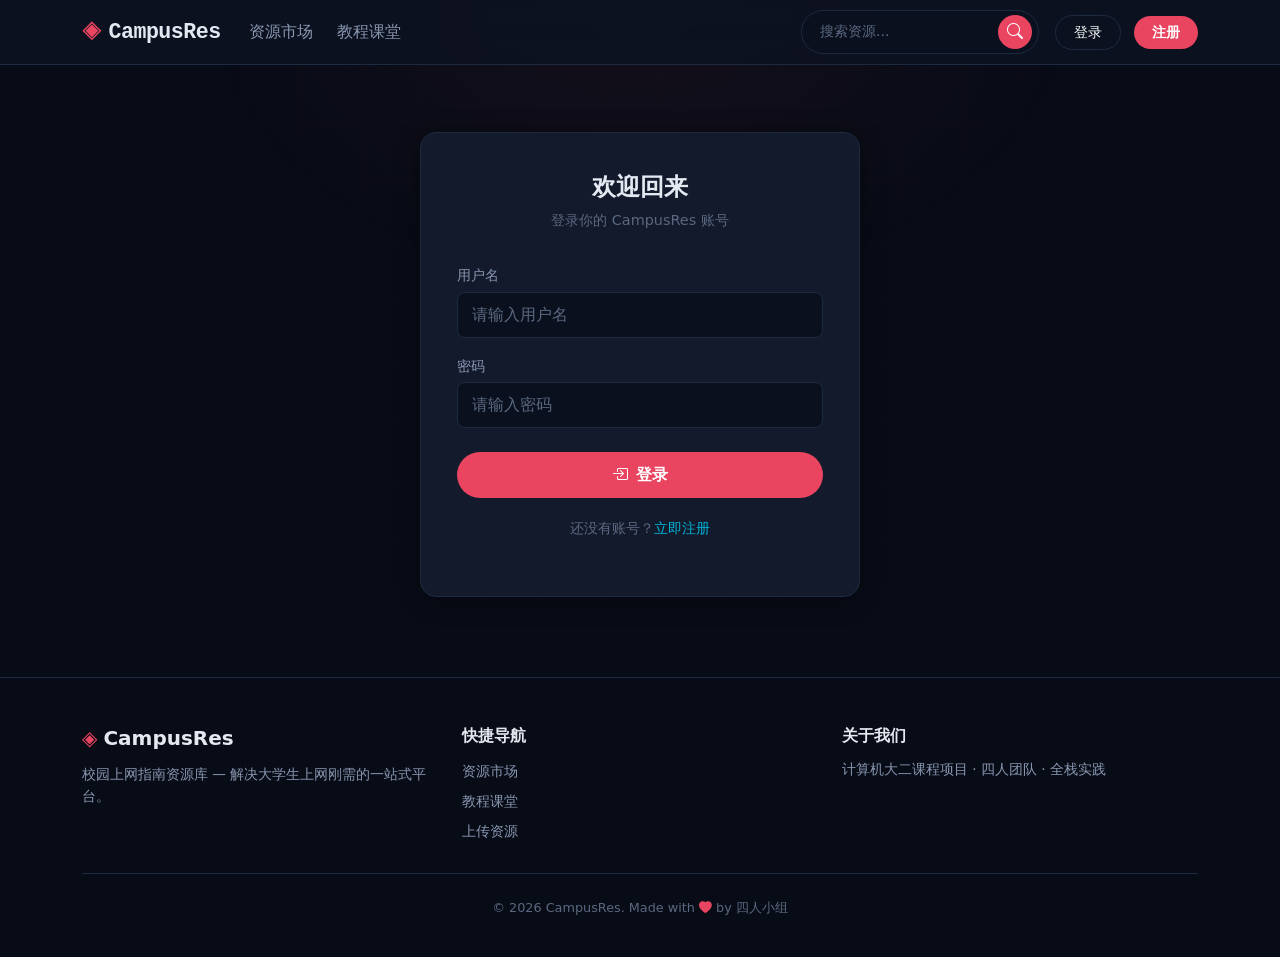
<file: src/main/webapp/pages/login.html>
<!DOCTYPE html>
<html lang="zh-CN">
<head>
  <meta charset="UTF-8">
  <meta name="viewport" content="width=device-width, initial-scale=1.0">
  <title>登录 — CampusRes</title>
  <link href="https://cdn.jsdelivr.net/npm/bootstrap@5.3.3/dist/css/bootstrap.min.css" rel="stylesheet">
  <link href="https://cdn.jsdelivr.net/npm/bootstrap-icons@1.11.3/font/bootstrap-icons.css" rel="stylesheet">
  <link href="../css/style.css" rel="stylesheet">
</head>
<body>
<header id="navbar"></header>

<div class="container">
  <div class="form-card">
    <h1 class="form-title">欢迎回来</h1>
    <p class="form-subtitle">登录你的 CampusRes 账号</p>
    <form id="loginForm" novalidate>
      <div class="mb-3">
        <label class="form-label" for="username">用户名</label>
        <input type="text" class="form-control" id="username" name="username" placeholder="请输入用户名" required minlength="2" maxlength="50" autocomplete="username">
        <div class="invalid-feedback" id="usernameFeedback"></div>
      </div>
      <div class="mb-4">
        <label class="form-label" for="password">密码</label>
        <input type="password" class="form-control" id="password" name="password" placeholder="请输入密码" required minlength="4" maxlength="100" autocomplete="current-password">
        <div class="invalid-feedback" id="passwordFeedback"></div>
      </div>
      <button type="submit" class="btn btn-primary-full" id="submitBtn">
        <i class="bi bi-box-arrow-in-right me-2"></i>登录
      </button>
    </form>
    <p class="form-switch-link">
      还没有账号？<a href="register.html">立即注册</a>
    </p>
  </div>
</div>

<footer id="footer"></footer>

<script src="https://cdn.jsdelivr.net/npm/bootstrap@5.3.3/dist/js/bootstrap.bundle.min.js"></script>
<script src="../js/api.js"></script>
<script src="../js/common.js"></script>
<script>
(function() {
  var submitting = false;
  var form = document.getElementById('loginForm');
  var submitBtn = document.getElementById('submitBtn');
  var username = document.getElementById('username');
  var password = document.getElementById('password');

  if (!form || !submitBtn) return;

  function setInvalid(el, msg) {
    el.classList.add('is-invalid');
    var fb = document.getElementById(el.id + 'Feedback');
    if (fb) fb.textContent = msg;
  }
  function clearInvalid(el) { el.classList.remove('is-invalid'); }
  function doPost(url, data) {
    return fetch(url, {
      method: 'POST',
      headers: { 'Content-Type': 'application/json' },
      body: JSON.stringify(data)
    }).then(function(res) { return res.json(); });
  }

  form.addEventListener('submit', function(e) {
    e.preventDefault();
    if (submitting) return;

    var valid = true;
    clearInvalid(username); clearInvalid(password);

    if (!username.value.trim()) { setInvalid(username, '请输入用户名'); valid = false; }
    else if (username.value.trim().length < 2) { setInvalid(username, '用户名至少2个字符'); valid = false; }
    if (!password.value) { setInvalid(password, '请输入密码'); valid = false; }
    else if (password.value.length < 4) { setInvalid(password, '密码至少4个字符'); valid = false; }

    if (!valid) return;

    submitting = true;
    submitBtn.disabled = true;
    submitBtn.innerHTML = '<span class="spinner-border spinner-border-sm me-2"></span>登录中……';

    doPost('/demo-1.0-SNAPSHOT/api/login', {
      username: username.value.trim(),
      password: password.value
    }).then(function(json) {
      if (json.code === 200 && json.data) {
        setCurrentUser(json.data);
        try { showToast('登录成功', 'success'); } catch(ignored) {}
        setTimeout(function() { location.replace('../index.html'); }, 400);
      } else {
        showToast(json.message || '登录失败', 'error');
        submitting = false;
        submitBtn.disabled = false;
        submitBtn.innerHTML = '<i class="bi bi-box-arrow-in-right me-2"></i>登录';
      }
    }).catch(function(err) {
      console.error(err);
      submitting = false;
      submitBtn.disabled = false;
      submitBtn.innerHTML = '<i class="bi bi-box-arrow-in-right me-2"></i>登录';
    });
  });
})();
</script>
</body>
</html>
</file>
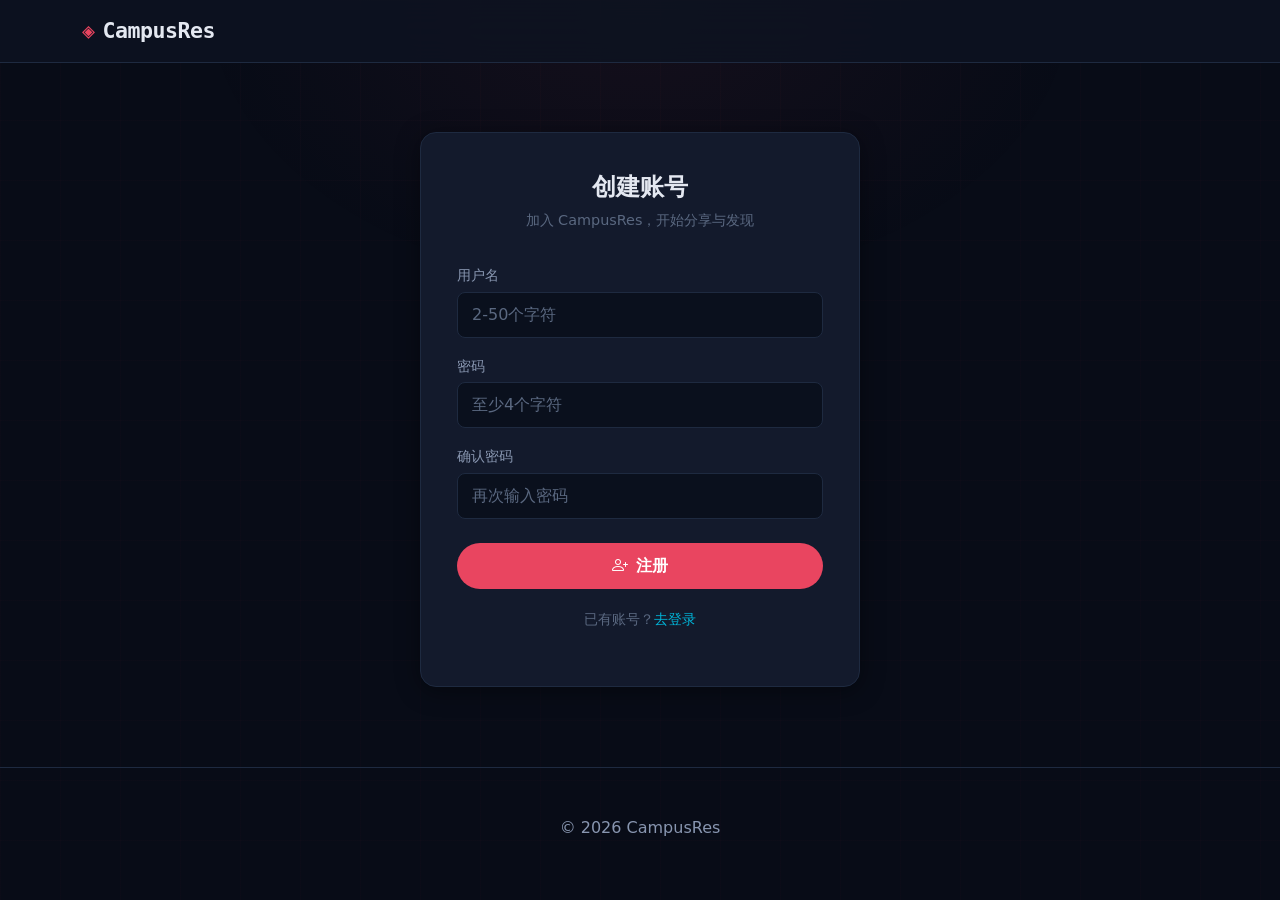
<file: src/main/webapp/pages/register.html>
<!DOCTYPE html>
<html lang="zh-CN">
<head>
  <meta charset="UTF-8">
  <meta name="viewport" content="width=device-width, initial-scale=1.0">
  <title>注册 — CampusRes</title>
  <link href="https://cdn.jsdelivr.net/npm/bootstrap@5.3.3/dist/css/bootstrap.min.css" rel="stylesheet">
  <link href="https://cdn.jsdelivr.net/npm/bootstrap-icons@1.11.3/font/bootstrap-icons.css" rel="stylesheet">
  <link href="../css/style.css" rel="stylesheet">
</head>
<body>

<header id="navbar"></header>

<div class="container">
  <div class="form-card">
    <h1 class="form-title">创建账号</h1>
    <p class="form-subtitle">加入 CampusRes，开始分享与发现</p>

    <div id="msg" style="display:none; padding:10px; border-radius:8px; margin-bottom:16px; text-align:center; font-weight:600;"></div>

    <form id="regForm" novalidate>
      <div class="mb-3">
        <label class="form-label" for="regUser">用户名</label>
        <input type="text" class="form-control" id="regUser" placeholder="2-50个字符" maxlength="50" autocomplete="username">
        <div class="invalid-feedback" id="regUserFeedback"></div>
      </div>
      <div class="mb-3">
        <label class="form-label" for="regPass">密码</label>
        <input type="password" class="form-control" id="regPass" placeholder="至少4个字符" maxlength="100" autocomplete="new-password">
        <div class="invalid-feedback" id="regPassFeedback"></div>
      </div>
      <div class="mb-4">
        <label class="form-label" for="regPass2">确认密码</label>
        <input type="password" class="form-control" id="regPass2" placeholder="再次输入密码">
        <div class="invalid-feedback" id="regPass2Feedback"></div>
      </div>
      <button type="button" class="btn btn-primary-full" id="submitBtn" onclick="handleRegister()">
        <i class="bi bi-person-plus me-2"></i>注册
      </button>
    </form>
    <p class="form-switch-link">
      已有账号？<a href="login.html">去登录</a>
    </p>
  </div>
</div>

<footer id="footer"></footer>

<script>
  // === 极简导航栏和页脚（不依赖 common.js）===
  (function(){
    var nav = document.getElementById('navbar');
    if (nav) nav.innerHTML = '<nav class="navbar navbar-expand-lg fixed-top" id="mainNav" style="background:rgba(13,19,34,0.85);backdrop-filter:blur(18px);border-bottom:1px solid #1e2a40;padding:10px 0;"><div class="container"><a class="navbar-brand" href="../index.html" style="color:#e4e8f1;font-weight:700;font-size:1.35rem;"><span style="color:#e94560;margin-right:8px;">&#x25C8;</span>CampusRes</a></div></nav>';
    var footer = document.getElementById('footer');
    if (footer) footer.innerHTML = '<footer class="site-footer" style="margin-top:80px;padding:48px 0 24px;border-top:1px solid #1e2a40;color:#8896b0;text-align:center;"><p>&copy; 2026 CampusRes</p></footer>';
  })();

  // === 显示消息（成功/失败）===
  function showMsg(text, isSuccess) {
    var msgDiv = document.getElementById('msg');
    msgDiv.style.display = 'block';
    msgDiv.textContent = text;
    msgDiv.style.background = isSuccess ? 'rgba(0,230,118,0.12)' : 'rgba(233,69,96,0.12)';
    msgDiv.style.color = isSuccess ? '#00e676' : '#e94560';
    msgDiv.style.border = isSuccess ? '1px solid rgba(0,230,118,0.3)' : '1px solid rgba(233,69,96,0.3)';
  }

  // === 表单验证反馈 ===
  function setFeedback(id, msg) {
    var fb = document.getElementById(id);
    if (fb) {
      fb.textContent = msg;
      fb.style.display = 'block';
    }
    var inputId = id.replace('Feedback', '');
    var input = document.getElementById(inputId);
    if (input) input.classList.add('is-invalid');
  }

  function clearFeedbacks() {
    ['regUser', 'regPass', 'regPass2'].forEach(function(id) {
      var input = document.getElementById(id);
      if (input) input.classList.remove('is-invalid');
      var fb = document.getElementById(id + 'Feedback');
      if (fb) fb.style.display = 'none';
    });
  }

  // === 注册逻辑（原生 fetch，绝对路径跳转）===
  var busy = false;

  function handleRegister() {
    if (busy) return;

    var username = document.getElementById('regUser').value.trim();
    var password = document.getElementById('regPass').value;
    var confirm = document.getElementById('regPass2').value;

    clearFeedbacks();
    document.getElementById('msg').style.display = 'none';

    var valid = true;
    if (!username) {
      setFeedback('regUserFeedback', '请输入用户名');
      valid = false;
    } else if (username.length < 2) {
      setFeedback('regUserFeedback', '用户名至少2个字符');
      valid = false;
    }
    if (!password) {
      setFeedback('regPassFeedback', '请输入密码');
      valid = false;
    } else if (password.length < 4) {
      setFeedback('regPassFeedback', '密码至少4个字符');
      valid = false;
    }
    if (!confirm) {
      setFeedback('regPass2Feedback', '请确认密码');
      valid = false;
    } else if (password !== confirm) {
      setFeedback('regPass2Feedback', '两次输入的密码不一致');
      valid = false;
    }
    if (!valid) return;

    busy = true;
    var btn = document.getElementById('submitBtn');
    btn.disabled = true;
    btn.innerHTML = '<span class="spinner-border spinner-border-sm me-2"></span>注册中……';

    // 使用绝对路径（与登录页保持一致的 API 地址）
    fetch('/demo-1.0-SNAPSHOT/api/register', {
      method: 'POST',
      headers: { 'Content-Type': 'application/json' },
      body: JSON.stringify({ username: username, password: password })
    })
            .then(function(res) { return res.json(); })
            .then(function(json) {
              if (json.code === 200) {
                showMsg('✓ 注册成功！正在跳转到登录页……', true);
                setTimeout(function() {
                  location.replace('../login.html');
                });
              } else {
                showMsg(json.message || '注册失败', false);
                busy = false;
                btn.disabled = false;
                btn.innerHTML = '<i class="bi bi-person-plus me-2"></i>注册';
              }
            })
            .catch(function(err) {
              console.error(err);
              showMsg('网络错误，请检查后端服务', false);
              busy = false;
              btn.disabled = false;
              btn.innerHTML = '<i class="bi bi-person-plus me-2"></i>注册';
            });
  }
</script>

</body>
</html>
</file>
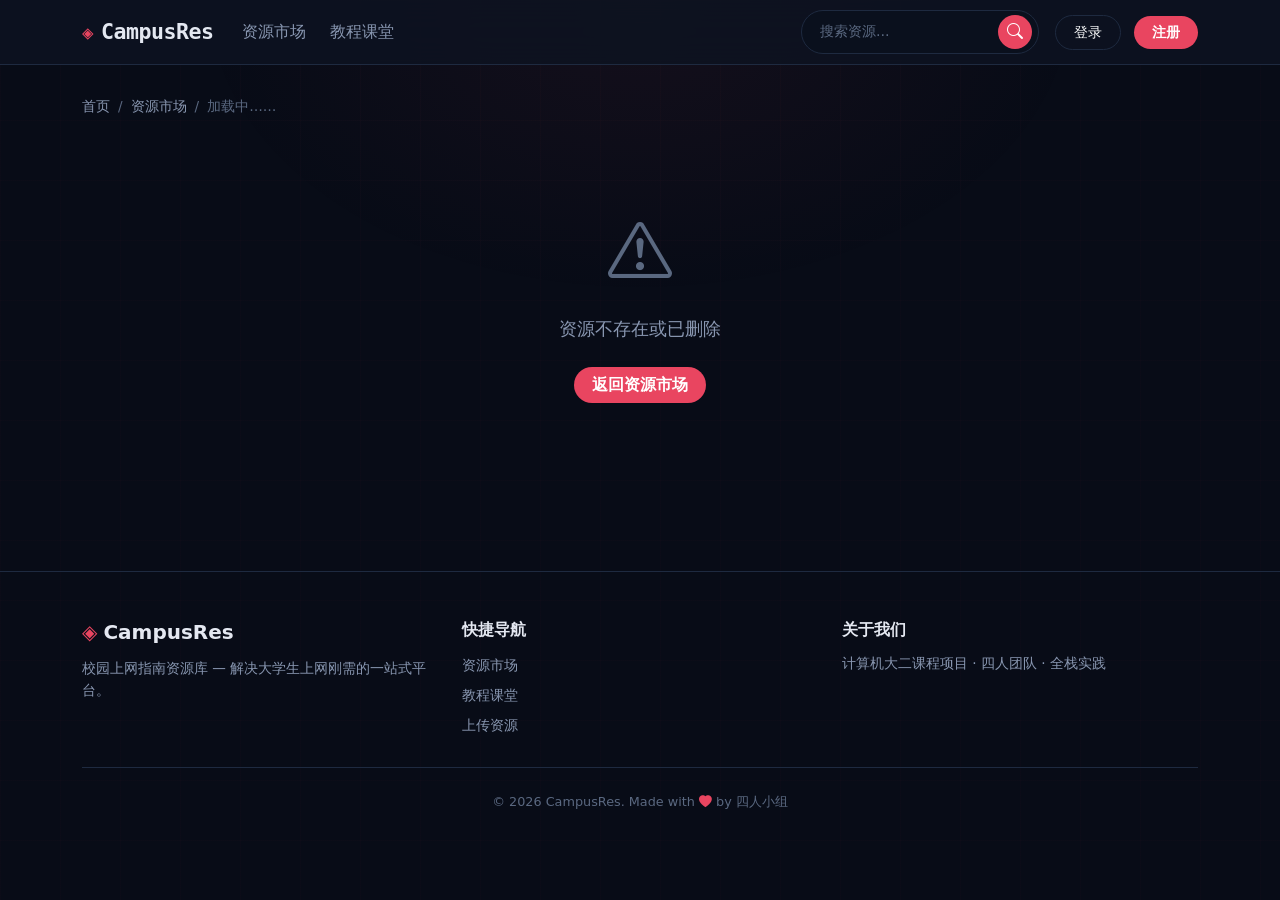
<file: src/main/webapp/pages/resource-detail.html>
<!DOCTYPE html>
<html lang="zh-CN">
<head>
  <meta charset="UTF-8">
  <meta name="viewport" content="width=device-width, initial-scale=1.0">
  <title>资源详情 — CampusRes</title>
  <link href="https://cdn.jsdelivr.net/npm/bootstrap@5.3.3/dist/css/bootstrap.min.css" rel="stylesheet">
  <link href="https://cdn.jsdelivr.net/npm/bootstrap-icons@1.11.3/font/bootstrap-icons.css" rel="stylesheet">
  <link href="../css/style.css" rel="stylesheet">
</head>
<body>
<header id="navbar"></header>

<div class="container py-4" id="detailContainer">
  <div class="breadcrumb-nav">
    <a href="../index.html">首页</a><span class="separator">/</span><a href="resources.html">资源市场</a><span class="separator">/</span><span id="breadcrumbTitle">加载中……</span>
  </div>

  <!-- Loading -->
  <div id="loadingState">
    <div class="skeleton" style="height:36px;width:60%;margin-bottom:16px;"></div>
    <div class="skeleton" style="height:20px;width:40%;margin-bottom:32px;"></div>
    <div class="skeleton" style="height:200px;border-radius:var(--radius);"></div>
  </div>

  <!-- Content -->
  <div id="detailContent" style="display:none;">
    <div class="detail-header">
      <h1 id="resTitle"></h1>
      <div class="detail-meta" id="resMeta"></div>
    </div>

    <div class="row">
      <div class="col-lg-8">
        <div class="detail-content" id="resDesc"></div>
      </div>
      <div class="col-lg-4">
        <div class="sidebar" style="position:sticky;top:90px;">
          <div class="sidebar-title"><i class="bi bi-file-earmark me-2"></i>文件信息</div>
          <div id="fileInfo" style="font-size:0.9rem;">
            <p class="text-muted">加载中……</p>
          </div>
          <button class="download-btn-lg w-100 mt-3" id="downloadBtn">
            <i class="bi bi-download"></i> 下载资源
          </button>
          <p class="text-muted mt-2" style="font-size:0.75rem;text-align:center;" id="downloadCountText"></p>
        </div>
      </div>
    </div>
  </div>

  <!-- Error -->
  <div id="errorState" style="display:none;" class="empty-state">
    <span class="empty-icon"><i class="bi bi-exclamation-triangle"></i></span>
    <div class="empty-title">资源不存在或已删除</div>
    <a href="resources.html" class="btn btn-accent mt-3">返回资源市场</a>
  </div>
</div>

<footer id="footer"></footer>

<script src="https://cdn.jsdelivr.net/npm/bootstrap@5.3.3/dist/js/bootstrap.bundle.min.js"></script>
<script src="../js/api.js"></script>
<script src="../js/common.js"></script>
<script>
(async function() {
  const id = getQueryParam('id');
  if (!id) { showError(); return; }

  function showError() {
    document.getElementById('loadingState').style.display = 'none';
    document.getElementById('detailContent').style.display = 'none';
    document.getElementById('errorState').style.display = 'block';
  }

  function getCatTagCls(catId) {
    const map = { 1:'steam', 2:'vpn', 3:'bt', 4:'github', 5:'api', 6:'other' };
    return 'cat-tag cat-tag-' + (map[catId] || 'other');
  }

  try {
    const res = await API.get('/api/resources/' + id);
    if (!res) { showError(); return; }

    document.getElementById('loadingState').style.display = 'none';
    document.getElementById('detailContent').style.display = '';

    document.getElementById('breadcrumbTitle').textContent = res.title;
    document.getElementById('resTitle').textContent = res.title;
    document.getElementById('resMeta').innerHTML = `
      ${res.categoryId ? `<span class="${getCatTagCls(res.categoryId)}">${escHtml(res.categoryName || '')}</span>` : ''}
      <span><i class="bi bi-person"></i> ${escHtml(res.uploaderName || '匿名')}</span>
      <span><i class="bi bi-clock"></i> ${formatDate(res.createdAt)}</span>
      <span><i class="bi bi-download"></i> 下载 ${res.downloadCount || 0} 次</span>`;
    document.getElementById('resDesc').innerHTML = res.description
      ? `<p style="white-space:pre-wrap;">${escHtml(res.description)}</p>`
      : '<p class="text-muted">暂无描述</p>';

    document.getElementById('fileInfo').innerHTML = `
      <p><i class="bi bi-file-earmark me-2"></i><strong>文件名：</strong>${escHtml(res.originalName || '未知')}</p>
      <p><i class="bi bi-hdd me-2"></i><strong>大小：</strong>${res.fileSize ? formatFileSize(res.fileSize) : '未知'}</p>
      <p><i class="bi bi-calendar me-2"></i><strong>上传时间：</strong>${formatDate(res.createdAt)}</p>`;
    document.getElementById('downloadCountText').textContent = `已下载 ${res.downloadCount || 0} 次`;

    document.getElementById('downloadBtn').addEventListener('click', async function() {
      const btn = this;
      btn.disabled = true;
      btn.innerHTML = '<span class="spinner-border spinner-border-sm me-2"></span>准备下载……';

      try {
        const response = await API.download('/api/resources/' + id + '/download');
        if (!response.ok) throw new Error('下载失败');

        const blob = await response.blob();
        const disposition = response.headers.get('Content-Disposition') || '';
        const match = disposition.match(/filename[^;=\n]*=((['"]).*?\2|[^;\n]*)/);
        let filename = 'download';
        if (match) {
          filename = match[1].replace(/['"]/g, '');
          try { filename = decodeURIComponent(filename); } catch {}
        }

        const url = window.URL.createObjectURL(blob);
        const a = document.createElement('a');
        a.href = url; a.download = filename;
        document.body.appendChild(a); a.click();
        document.body.removeChild(a);
        window.URL.revokeObjectURL(url);

        btn.innerHTML = '<i class="bi bi-check-circle me-2"></i>下载完成';
        setTimeout(() => { btn.innerHTML = '<i class="bi bi-download"></i> 下载资源'; btn.disabled = false; }, 2000);
        showToast('下载开始', 'success');
      } catch {
        btn.innerHTML = '<i class="bi bi-download"></i> 下载资源';
        btn.disabled = false;
        showToast('下载失败', 'error');
      }
    });
  } catch { showError(); }
})();
</script>
</body>
</html>
</file>
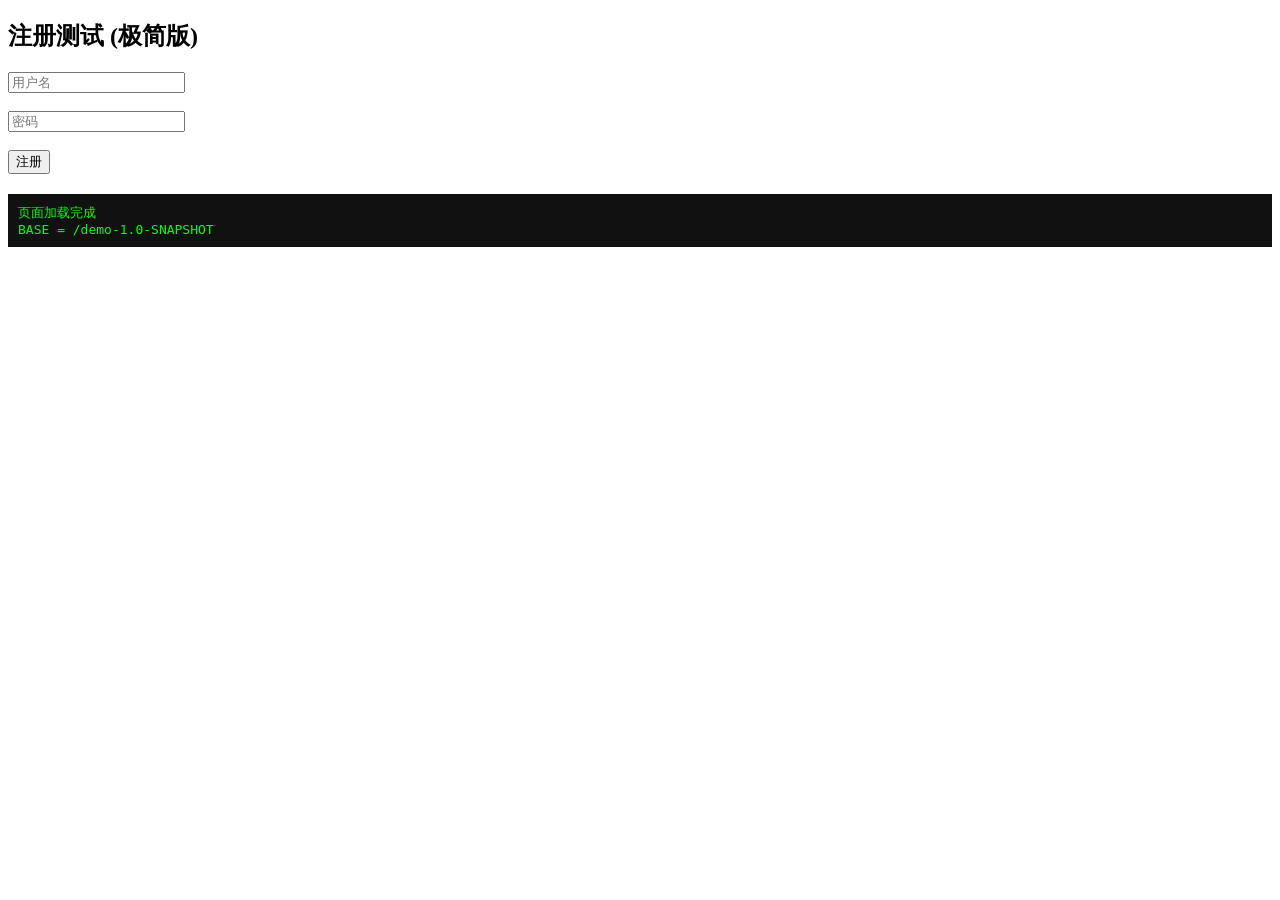
<file: src/main/webapp/pages/test-register.html>
<!DOCTYPE html>
<html lang="zh-CN">
<head>
<meta charset="UTF-8">
<title>注册测试</title>
</head>
<body>

<h2>注册测试 (极简版)</h2>

<form id="f">
  <input id="u" placeholder="用户名" autocomplete="off"><br><br>
  <input id="p" type="password" placeholder="密码"><br><br>
  <button type="submit">注册</button>
</form>

<div id="log" style="margin-top:20px; padding:10px; background:#111; color:#0f0; font-family:monospace; white-space:pre-wrap;"></div>

<script>
var logEl = document.getElementById('log');
function log(msg) {
  logEl.textContent += msg + '\n';
  console.log(msg);
}

log('页面加载完成');
log('BASE = /demo-1.0-SNAPSHOT');

document.getElementById('f').addEventListener('submit', function(e) {
  e.preventDefault();
  log('表单提交拦截成功');

  var u = document.getElementById('u').value.trim();
  var p = document.getElementById('p').value;
  log('用户名: ' + u + ', 密码长度: ' + p.length);

  var url = '/demo-1.0-SNAPSHOT/api/register';
  log('准备 fetch: ' + url);

  fetch(url, {
    method: 'POST',
    headers: { 'Content-Type': 'application/json' },
    body: JSON.stringify({ username: u, password: p })
  })
  .then(function(res) {
    log('收到响应, status=' + res.status);
    return res.json();
  })
  .then(function(json) {
    log('解析JSON: ' + JSON.stringify(json));
    if (json.code === 200) {
      log('注册成功! 准备跳转到 login.html');
      setTimeout(function() {
        log('执行跳转...');
        location.replace('login.html');
      }, 500);
    } else {
      log('注册失败: ' + json.message);
    }
  })
  .catch(function(err) {
    log('网络错误: ' + err.message);
  });
});
</script>

</body>
</html>
</file>
<file: src/main/webapp/css/style.css>
/* ================================================
   CampusRes — 校园上网指南资源库
   设计方向: 暗色主题 + 霓虹点缀 + 终端/极客氛围
   ================================================ */

/* ----- CSS 变量 ----- */
:root {
  --bg-deep: #080c17;
  --bg-primary: #0d1322;
  --bg-card: #131a2c;
  --bg-card-hover: #192036;
  --bg-input: #0a101d;
  --border: #1e2a40;
  --border-hover: #304060;
  --text-primary: #e4e8f1;
  --text-secondary: #8896b0;
  --text-muted: #5a6880;
  --accent: #e94560;
  --accent-glow: rgba(233, 69, 96, 0.35);
  --blue: #00b4d8;
  --blue-glow: rgba(0, 180, 216, 0.3);
  --green: #00e676;
  --green-glow: rgba(0, 230, 118, 0.3);
  --orange: #ff9100;
  --purple: #b388ff;
  --radius: 12px;
  --radius-sm: 8px;
  --shadow: 0 4px 24px rgba(0,0,0,0.4);
  --shadow-glow: 0 0 24px rgba(233,69,96,0.15);
  --font-display: 'Segoe UI', system-ui, -apple-system, sans-serif;
  --font-mono: 'Cascadia Code', 'Fira Code', 'JetBrains Mono', 'Consolas', monospace;
  --transition: 200ms ease;
}

/* ----- Base ----- */
* { box-sizing: border-box; }

body {
  background: var(--bg-deep);
  color: var(--text-primary);
  font-family: var(--font-display);
  min-height: 100vh;
  padding-top: 72px;
  position: relative;
  overflow-x: hidden;
}

/* 背景网格纹理 */
body::before {
  content: '';
  position: fixed; inset: 0; z-index: -2;
  background:
    linear-gradient(rgba(233,69,96,0.02) 1px, transparent 1px),
    linear-gradient(90deg, rgba(233,69,96,0.02) 1px, transparent 1px);
  background-size: 60px 60px;
  pointer-events: none;
}

/* 顶部光晕 */
body::after {
  content: '';
  position: fixed; top: -300px; left: 50%; z-index: -1;
  width: 900px; height: 600px;
  background: radial-gradient(ellipse, rgba(233,69,96,0.06) 0%, transparent 70%);
  transform: translateX(-50%);
  pointer-events: none;
}

a { color: var(--blue); text-decoration: none; transition: color var(--transition); }
a:hover { color: var(--accent); }

/* ----- 导航栏 ----- */
#mainNav {
  background: rgba(13, 19, 34, 0.85);
  backdrop-filter: blur(18px);
  -webkit-backdrop-filter: blur(18px);
  border-bottom: 1px solid var(--border);
  padding: 10px 0;
  transition: background 0.3s;
}

#mainNav .navbar-brand {
  color: var(--text-primary);
  font-weight: 700;
  font-size: 1.35rem;
  letter-spacing: -0.5px;
  font-family: var(--font-mono);
}

#mainNav .navbar-brand .brand-icon {
  color: var(--accent);
  margin-right: 8px;
  font-size: 1.2rem;
}

#mainNav .nav-link {
  color: var(--text-secondary);
  font-weight: 500;
  margin: 0 4px;
  border-radius: var(--radius-sm);
  transition: all var(--transition);
}

#mainNav .nav-link:hover,
#mainNav .nav-link.active {
  color: var(--text-primary);
  background: rgba(255,255,255,0.04);
}

.search-box-nav {
  background: var(--bg-input);
  border: 1px solid var(--border);
  border-radius: 24px;
  padding: 4px 6px 4px 16px;
  align-items: center;
  transition: border-color var(--transition);
}

.search-box-nav:focus-within {
  border-color: var(--accent);
  box-shadow: 0 0 0 3px var(--accent-glow);
}

.search-box-nav input {
  background: none; border: none; color: var(--text-primary);
  outline: none; width: 180px; font-size: 0.9rem;
}

.search-box-nav input::placeholder { color: var(--text-muted); }
.search-box-nav button {
  background: var(--accent); border: none; color: #fff;
  width: 34px; height: 34px; border-radius: 50%;
  cursor: pointer; transition: all var(--transition);
}
.search-box-nav button:hover { transform: scale(1.05); box-shadow: var(--shadow-glow); }

.btn-accent {
  background: var(--accent); color: #fff; border: none;
  font-weight: 600; border-radius: 24px; padding: 6px 18px;
  transition: all var(--transition);
}
.btn-accent:hover { background: #c03950; color: #fff; transform: translateY(-1px); box-shadow: var(--shadow-glow); }

.btn-outline-light {
  border-radius: 24px; padding: 6px 18px; font-weight: 500;
  border-color: var(--border);
}
.btn-outline-light:hover { background: rgba(255,255,255,0.06); border-color: var(--text-secondary); }

.btn-user {
  background: var(--bg-card); color: var(--text-primary);
  border: 1px solid var(--border); border-radius: 24px;
  padding: 5px 14px; font-weight: 500;
}
.btn-user:hover { border-color: var(--border-hover); }

.badge-admin {
  background: var(--accent); color: #fff; font-size: 0.6rem;
  letter-spacing: 0.5px; border-radius: 4px;
}

.dropdown-menu {
  background: var(--bg-card); border: 1px solid var(--border);
  border-radius: var(--radius); padding: 8px 0;
  box-shadow: var(--shadow);
}
.dropdown-item {
  color: var(--text-primary); padding: 8px 18px;
  transition: all var(--transition);
}
.dropdown-item:hover { background: rgba(255,255,255,0.04); color: var(--accent); }
.dropdown-divider { border-color: var(--border); }

/* Navbar toggler */
.navbar-toggler { border-color: var(--border); }
.navbar-toggler-icon { background-image: url("data:image/svg+xml,%3Csvg xmlns='http://www.w3.org/2000/svg' viewBox='0 0 30 30'%3E%3Cpath stroke='%238896b0' stroke-width='2' d='M4 7h22M4 15h22M4 23h22'/%3E%3C/svg%3E"); }

/* ----- Hero 区域 ----- */
.hero-section {
  padding: 80px 0 60px;
  text-align: center;
  position: relative;
}

.hero-glow {
  position: absolute;
  top: -80px; left: 50%; transform: translateX(-50%);
  width: 600px; height: 400px;
  background: radial-gradient(ellipse, rgba(0,180,216,0.08) 0%, transparent 70%);
  pointer-events: none;
}

.hero-title {
  font-size: 3rem;
  font-weight: 800;
  letter-spacing: -1px;
  background: linear-gradient(135deg, #fff 20%, var(--blue) 60%, var(--accent) 100%);
  -webkit-background-clip: text;
  -webkit-text-fill-color: transparent;
  background-clip: text;
  margin-bottom: 16px;
}

.hero-subtitle {
  font-size: 1.15rem;
  color: var(--text-secondary);
  max-width: 480px;
  margin: 0 auto 36px;
  line-height: 1.7;
}

.hero-search {
  display: flex; max-width: 500px; margin: 0 auto;
  background: var(--bg-card); border: 1px solid var(--border);
  border-radius: 32px; padding: 5px 6px 5px 22px;
  transition: all var(--transition);
}
.hero-search:focus-within {
  border-color: var(--accent);
  box-shadow: 0 0 0 4px var(--accent-glow);
}
.hero-search input {
  flex: 1; background: none; border: none; color: var(--text-primary);
  font-size: 1.05rem; outline: none;
}
.hero-search input::placeholder { color: var(--text-muted); }
.hero-search button {
  background: var(--accent); color: #fff; border: none;
  padding: 11px 28px; border-radius: 28px; font-weight: 600;
  cursor: pointer; transition: all var(--transition);
  display: flex; align-items: center; gap: 6px;
}
.hero-search button:hover { background: #c03950; box-shadow: var(--shadow-glow); }

/* ----- 统计面板 ----- */
.stats-row {
  display: flex; justify-content: center; gap: 48px;
  margin-top: 48px; flex-wrap: wrap;
}

.stat-item {
  text-align: center;
}
.stat-number {
  font-size: 2.2rem; font-weight: 800;
  font-family: var(--font-mono);
  background: linear-gradient(135deg, var(--blue), var(--accent));
  -webkit-background-clip: text;
  -webkit-text-fill-color: transparent;
  background-clip: text;
}
.stat-label {
  font-size: 0.85rem; color: var(--text-muted);
  margin-top: 4px; letter-spacing: 1px; text-transform: uppercase;
}

/* ----- Section 标题 ----- */
.section-title {
  font-size: 1.5rem; font-weight: 700;
  margin-bottom: 28px; position: relative;
  padding-left: 20px;
}
.section-title::before {
  content: '';
  position: absolute; left: 0; top: 4px; bottom: 4px;
  width: 4px; background: var(--accent); border-radius: 2px;
}

/* ----- 分类卡片 ----- */
.category-grid {
  display: grid;
  grid-template-columns: repeat(6, 1fr);
  gap: 16px;
}

.category-card {
  background: var(--bg-card);
  border: 1px solid var(--border);
  border-radius: var(--radius);
  padding: 28px 16px;
  text-align: center;
  cursor: pointer;
  transition: all var(--transition);
  position: relative; overflow: hidden;
}

.category-card::after {
  content: '';
  position: absolute; bottom: 0; left: 20%; right: 20%; height: 3px;
  background: var(--accent); border-radius: 2px 2px 0 0;
  opacity: 0; transition: opacity var(--transition);
}

.category-card:hover {
  border-color: var(--border-hover);
  background: var(--bg-card-hover);
  transform: translateY(-4px);
  box-shadow: var(--shadow);
}
.category-card:hover::after { opacity: 1; }

.category-card .cat-icon {
  font-size: 2.2rem; margin-bottom: 12px;
  display: block;
}
.category-card .cat-name {
  font-weight: 600; font-size: 0.95rem;
}

.cat-steam .cat-icon { color: #00b4d8; }
.cat-vpn .cat-icon { color: var(--green); }
.cat-bt .cat-icon { color: var(--orange); }
.cat-github .cat-icon { color: var(--purple); }
.cat-api .cat-icon { color: var(--accent); }
.cat-other .cat-icon { color: var(--text-secondary); }

/* ----- 资源卡片 ----- */
.resource-card {
  background: var(--bg-card);
  border: 1px solid var(--border);
  border-radius: var(--radius);
  padding: 20px 24px;
  transition: all var(--transition);
  height: 100%;
  display: flex; flex-direction: column;
}

.resource-card:hover {
  border-color: var(--border-hover);
  background: var(--bg-card-hover);
  box-shadow: var(--shadow);
  transform: translateY(-2px);
}

.resource-card .rc-title {
  font-size: 1.05rem; font-weight: 600;
  color: var(--text-primary);
  margin-bottom: 8px;
  display: -webkit-box; -webkit-line-clamp: 2; -webkit-box-orient: vertical;
  overflow: hidden;
}

.resource-card .rc-desc {
  font-size: 0.85rem; color: var(--text-secondary);
  line-height: 1.5; margin-bottom: 14px;
  flex: 1;
  display: -webkit-box; -webkit-line-clamp: 2; -webkit-box-orient: vertical;
  overflow: hidden;
}

.resource-card .rc-meta {
  font-size: 0.78rem; color: var(--text-muted);
  display: flex; justify-content: space-between; align-items: center;
  flex-wrap: wrap; gap: 8px;
}

.rc-meta .bi { margin-right: 3px; }

/* 分类标签 */
.cat-tag {
  display: inline-block; padding: 3px 10px; border-radius: 12px;
  font-size: 0.72rem; font-weight: 600; letter-spacing: 0.3px;
}

.cat-tag-steam { background: rgba(0,180,216,0.15); color: var(--blue); }
.cat-tag-vpn { background: rgba(0,230,118,0.12); color: var(--green); }
.cat-tag-bt { background: rgba(255,145,0,0.12); color: var(--orange); }
.cat-tag-github { background: rgba(179,136,255,0.12); color: var(--purple); }
.cat-tag-api { background: rgba(233,69,96,0.12); color: var(--accent); }
.cat-tag-other { background: rgba(136,150,176,0.1); color: var(--text-secondary); }

/* ----- 文章卡片 ----- */
.article-card {
  background: var(--bg-card);
  border: 1px solid var(--border);
  border-radius: var(--radius);
  padding: 24px;
  transition: all var(--transition);
}

.article-card:hover {
  border-color: var(--border-hover);
  background: var(--bg-card-hover);
  box-shadow: var(--shadow);
}

.article-card .ac-title {
  font-size: 1.1rem; font-weight: 600;
  margin-bottom: 8px;
  color: var(--text-primary);
}

.article-card .ac-preview {
  font-size: 0.85rem; color: var(--text-secondary);
  line-height: 1.6;
  display: -webkit-box; -webkit-line-clamp: 2; -webkit-box-orient: vertical;
  overflow: hidden;
}

.article-card .ac-meta {
  font-size: 0.78rem; color: var(--text-muted);
  margin-top: 12px;
  display: flex; gap: 16px; flex-wrap: wrap;
}

/* ----- 侧边栏 ----- */
.sidebar {
  background: var(--bg-card);
  border: 1px solid var(--border);
  border-radius: var(--radius);
  padding: 20px;
  position: sticky; top: 90px;
}

.sidebar-title {
  font-size: 1rem; font-weight: 700; margin-bottom: 14px;
  padding-bottom: 12px; border-bottom: 1px solid var(--border);
}

.sidebar .cat-link {
  display: block; padding: 9px 14px; border-radius: var(--radius-sm);
  color: var(--text-secondary); transition: all var(--transition);
  cursor: pointer; font-weight: 500; font-size: 0.9rem;
}

.sidebar .cat-link:hover,
.sidebar .cat-link.active {
  background: rgba(233,69,96,0.08);
  color: var(--accent);
}

.sidebar .cat-link .count {
  float: right; color: var(--text-muted); font-size: 0.8rem;
}

/* ----- 分页 ----- */
.pagination-wrapper {
  display: flex; justify-content: center; margin-top: 36px;
}

.pagination-wrapper .page-link {
  background: var(--bg-card); border: 1px solid var(--border);
  color: var(--text-secondary); border-radius: var(--radius-sm);
  margin: 0 3px; padding: 8px 14px;
  transition: all var(--transition);
}

.pagination-wrapper .page-link:hover {
  background: var(--bg-card-hover); color: var(--text-primary);
}

.pagination-wrapper .page-item.active .page-link {
  background: var(--accent); border-color: var(--accent); color: #fff;
}

/* ----- 表单 ----- */
.form-card {
  max-width: 440px; margin: 60px auto;
  background: var(--bg-card); border: 1px solid var(--border);
  border-radius: 16px; padding: 40px 36px;
  box-shadow: var(--shadow);
}

.form-card .form-title {
  text-align: center; font-size: 1.5rem; font-weight: 700;
  margin-bottom: 8px;
}

.form-card .form-subtitle {
  text-align: center; color: var(--text-muted);
  margin-bottom: 32px; font-size: 0.9rem;
}

.form-label {
  color: var(--text-secondary); font-weight: 500;
  font-size: 0.85rem; margin-bottom: 6px;
}

.form-control, .form-select {
  background: var(--bg-input); border: 1px solid var(--border);
  color: var(--text-primary); border-radius: var(--radius-sm);
  padding: 10px 14px; transition: all var(--transition);
}

.form-control:focus, .form-select:focus {
  background: var(--bg-input); border-color: var(--accent);
  box-shadow: 0 0 0 3px var(--accent-glow); color: var(--text-primary);
}

.form-control::placeholder { color: var(--text-muted); }

textarea.form-control { min-height: 120px; resize: vertical; }

.form-select option { background: var(--bg-card); color: var(--text-primary); }

.btn-primary-full {
  width: 100%; padding: 11px; border-radius: 28px;
  background: var(--accent); border: none; color: #fff;
  font-weight: 600; font-size: 1rem;
  transition: all var(--transition); cursor: pointer;
}
.btn-primary-full:hover { background: #c03950; box-shadow: var(--shadow-glow); }
.btn-primary-full:disabled { opacity: 0.5; cursor: not-allowed; }

.form-switch-link {
  text-align: center; margin-top: 20px;
  color: var(--text-muted); font-size: 0.9rem;
}

/* 文件上传样式 */
.file-upload-zone {
  border: 2px dashed var(--border);
  border-radius: var(--radius);
  padding: 40px 20px; text-align: center;
  background: var(--bg-input); cursor: pointer;
  transition: all var(--transition);
}
.file-upload-zone:hover,
.file-upload-zone.dragover {
  border-color: var(--accent); background: rgba(233,69,96,0.04);
}
.file-upload-zone .upload-icon { font-size: 2.5rem; color: var(--text-muted); margin-bottom: 8px; }
.file-upload-zone .upload-text { color: var(--text-secondary); }
.file-upload-zone .upload-hint { color: var(--text-muted); font-size: 0.8rem; margin-top: 6px; }
.file-upload-zone input[type=file] { display: none; }

.file-selected {
  display: none; margin-top: 12px; padding: 10px 14px;
  background: var(--bg-input); border-radius: var(--radius-sm);
  border: 1px solid var(--border); align-items: center; gap: 10px;
}
.file-selected .file-name { flex: 1; color: var(--blue); font-size: 0.9rem; }
.file-selected .file-size { color: var(--text-muted); font-size: 0.8rem; }
.file-selected .file-remove { color: var(--accent); cursor: pointer; }

/* ----- 面包屑 ----- */
.breadcrumb-nav {
  font-size: 0.85rem; margin-bottom: 24px;
  color: var(--text-muted);
}
.breadcrumb-nav a { color: var(--text-secondary); }
.breadcrumb-nav a:hover { color: var(--accent); }
.breadcrumb-nav .separator { margin: 0 8px; }

/* ----- 详情页 ----- */
.detail-header { margin-bottom: 28px; }

.detail-header h1 {
  font-size: 1.8rem; font-weight: 700;
  line-height: 1.3; margin-bottom: 12px;
}

.detail-meta {
  display: flex; gap: 20px; flex-wrap: wrap;
  font-size: 0.85rem; color: var(--text-muted);
}

.detail-content {
  background: var(--bg-card); border: 1px solid var(--border);
  border-radius: var(--radius); padding: 28px;
  line-height: 1.8; color: var(--text-secondary);
}

.detail-content h1, .detail-content h2, .detail-content h3 {
  color: var(--text-primary); margin-top: 24px; margin-bottom: 12px;
}

.detail-content p { margin-bottom: 12px; }
.detail-content code {
  background: var(--bg-input); padding: 2px 8px; border-radius: 4px;
  font-family: var(--font-mono); font-size: 0.85em;
  color: var(--accent);
}
.detail-content pre {
  background: var(--bg-deep); border: 1px solid var(--border);
  border-radius: var(--radius-sm); padding: 16px 20px;
  overflow-x: auto;
}
.detail-content pre code {
  background: none; padding: 0; color: var(--green);
}
.detail-content blockquote {
  border-left: 3px solid var(--accent); padding-left: 16px;
  color: var(--text-secondary); margin: 16px 0;
}
.detail-content table {
  width: 100%; border-collapse: collapse; margin: 16px 0;
}
.detail-content th, .detail-content td {
  border: 1px solid var(--border); padding: 10px 14px; text-align: left;
}
.detail-content th { background: var(--bg-input); font-weight: 600; }
.detail-content img { max-width: 100%; border-radius: var(--radius-sm); }
.detail-content a { color: var(--blue); }

.download-btn-lg {
  display: inline-flex; align-items: center; gap: 10px;
  background: var(--accent); color: #fff; border: none;
  padding: 14px 32px; border-radius: 28px; font-size: 1.1rem;
  font-weight: 600; cursor: pointer;
  transition: all var(--transition); margin-top: 20px;
}
.download-btn-lg:hover { background: #c03950; box-shadow: var(--shadow-glow); transform: translateY(-2px); }
.download-btn-lg:disabled { opacity: 0.5; cursor: not-allowed; transform: none; }

/* ----- 管理后台 ----- */
.admin-table {
  background: var(--bg-card); border: 1px solid var(--border);
  border-radius: var(--radius); overflow: hidden;
}

.admin-table table {
  margin: 0; color: var(--text-primary);
}
.admin-table thead {
  background: var(--bg-input);
}
.admin-table th {
  color: var(--text-secondary); font-weight: 600;
  font-size: 0.8rem; letter-spacing: 0.5px; text-transform: uppercase;
  border-bottom: 1px solid var(--border);
  padding: 14px 16px;
}
.admin-table td {
  border-bottom: 1px solid var(--border);
  padding: 14px 16px; vertical-align: middle;
  font-size: 0.9rem;
}
.admin-table tr:last-child td { border-bottom: none; }
.admin-table tr:hover td { background: rgba(255,255,255,0.01); }

.btn-danger-sm {
  background: transparent; border: 1px solid var(--accent);
  color: var(--accent); padding: 5px 14px; border-radius: 20px;
  font-size: 0.8rem; cursor: pointer; transition: all var(--transition);
}
.btn-danger-sm:hover { background: var(--accent); color: #fff; }

.admin-header {
  display: flex; justify-content: space-between; align-items: center;
  margin-bottom: 24px;
}
.admin-header h2 { font-size: 1.5rem; font-weight: 700; margin: 0; }

/* ----- Toast 容器 ----- */
.toast-container {
  position: fixed; top: 80px; right: 20px; z-index: 9999;
  display: flex; flex-direction: column; gap: 8px;
}

.toast-item {
  background: var(--bg-card); color: var(--text-primary);
  border: 1px solid var(--border); border-radius: var(--radius-sm);
  padding: 12px 20px; font-size: 0.9rem;
  box-shadow: var(--shadow);
  opacity: 0; transform: translateX(40px);
  transition: all 0.3s ease;
  display: flex; align-items: center;
  max-width: 360px;
}

.toast-item.show { opacity: 1; transform: translateX(0); }

.toast-success { border-left: 3px solid var(--green); }
.toast-error   { border-left: 3px solid var(--accent); }
.toast-warning { border-left: 3px solid var(--orange); }
.toast-info    { border-left: 3px solid var(--blue); }

/* ----- 页脚 ----- */
.site-footer {
  margin-top: 80px; padding: 48px 0 24px;
  border-top: 1px solid var(--border);
  color: var(--text-secondary);
}

.site-footer h5, .site-footer h6 {
  color: var(--text-primary); font-weight: 600; margin-bottom: 14px;
}

.site-footer .brand-icon { color: var(--accent); margin-right: 6px; }

.footer-desc { font-size: 0.85rem; line-height: 1.6; }

.footer-links {
  list-style: none; padding: 0; margin: 0;
}
.footer-links li { margin-bottom: 6px; }
.footer-links a { color: var(--text-secondary); font-size: 0.88rem; }
.footer-links a:hover { color: var(--accent); }

.footer-bottom {
  text-align: center; padding-top: 24px; margin-top: 24px;
  border-top: 1px solid var(--border);
  font-size: 0.8rem; color: var(--text-muted);
}

.text-accent { color: var(--accent) !important; }

/* ----- 空状态 & Loading ----- */
.empty-state {
  text-align: center; padding: 64px 20px; color: var(--text-muted);
}
.empty-state .empty-icon { font-size: 4rem; margin-bottom: 16px; display: block; }
.empty-state .empty-title { font-size: 1.1rem; color: var(--text-secondary); margin-bottom: 8px; }
.empty-state .empty-desc { font-size: 0.85rem; }

.skeleton {
  background: linear-gradient(90deg, var(--bg-card) 25%, var(--bg-card-hover) 50%, var(--bg-card) 75%);
  background-size: 200% 100%;
  animation: shimmer 1.5s infinite;
  border-radius: var(--radius-sm);
}

@keyframes shimmer {
  0% { background-position: 200% 0; }
  100% { background-position: -200% 0; }
}

.skeleton-card { height: 160px; margin-bottom: 16px; border-radius: var(--radius); }

/* ----- 响应式 ----- */
@media (max-width: 1200px) {
  .category-grid { grid-template-columns: repeat(3, 1fr); }
}

@media (max-width: 768px) {
  .hero-title { font-size: 2rem; }
  .hero-subtitle { font-size: 1rem; }
  .category-grid { grid-template-columns: repeat(2, 1fr); gap: 10px; }
  .stats-row { gap: 28px; }
  .stat-number { font-size: 1.6rem; }
  .search-box-nav { display: none !important; }
  .detail-header h1 { font-size: 1.4rem; }
  .form-card { margin: 30px 16px; padding: 28px 20px; }
  .admin-table { overflow-x: auto; }
}

@media (max-width: 480px) {
  .category-grid { grid-template-columns: 1fr 1fr; }
  .hero-title { font-size: 1.6rem; }
}
</file>
